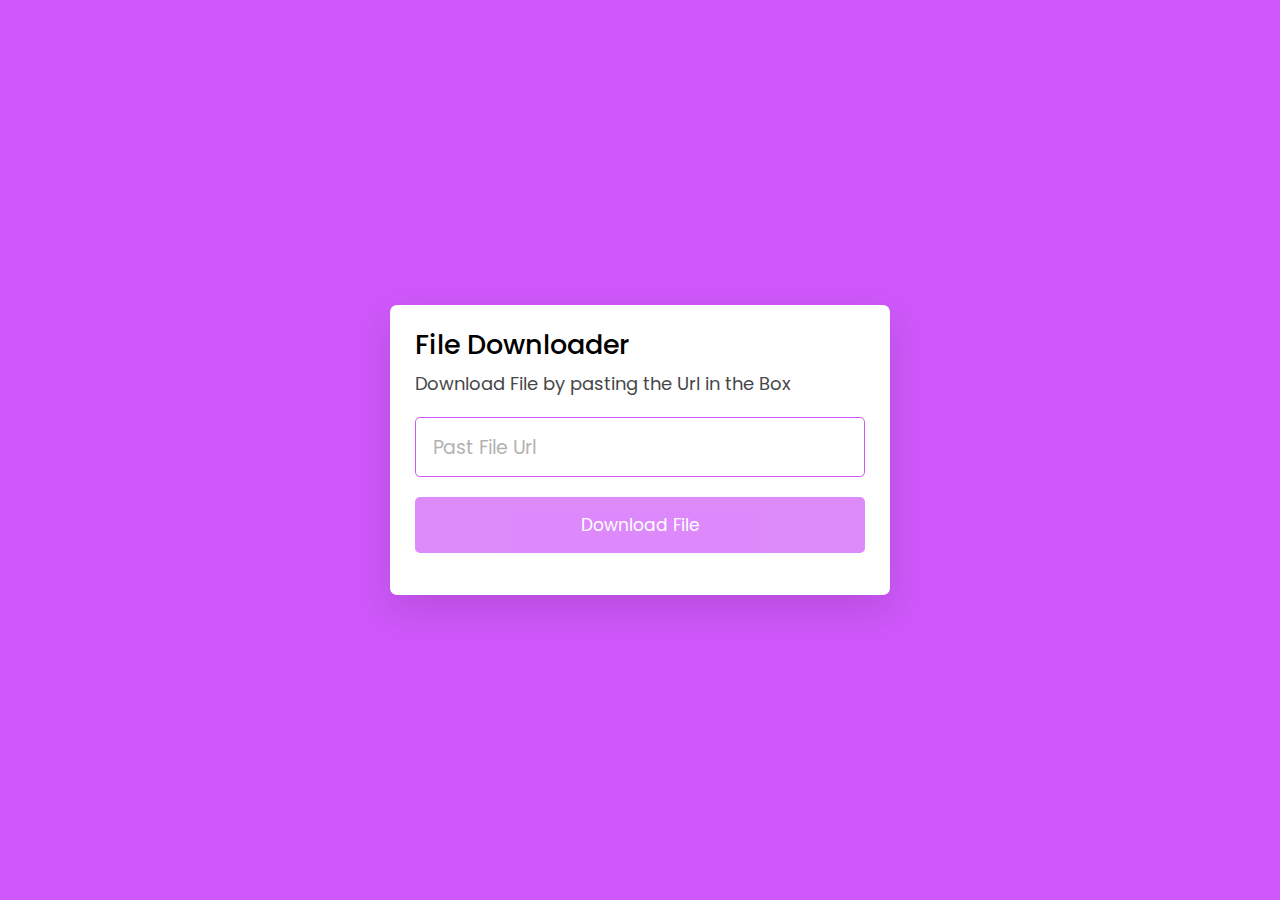
<file: index.html>
<!DOCTYPE html>

    <head>
        <meta charset="utf-8">
        <meta http-equiv="X-UA-Compatible" content="IE=edge">
        <title></title>
        <meta name="description" content="">
        <meta name="viewport" content="width=device-width, initial-scale=1">
        <link rel="stylesheet" href="style1.css">
    </head>
    <body>
       <div class="wrapper">
        <header>
            <h1>File Downloader</h1>
            <p>Download File by pasting the Url in the Box</p>
        </header>

        <form action="#">
            <input type="url" placeholder="Past File Url" required>
            <button>Download File</button>
        </form>
       </div>
        <script src="main.js" async defer></script>
    </body>
</html>
</file>
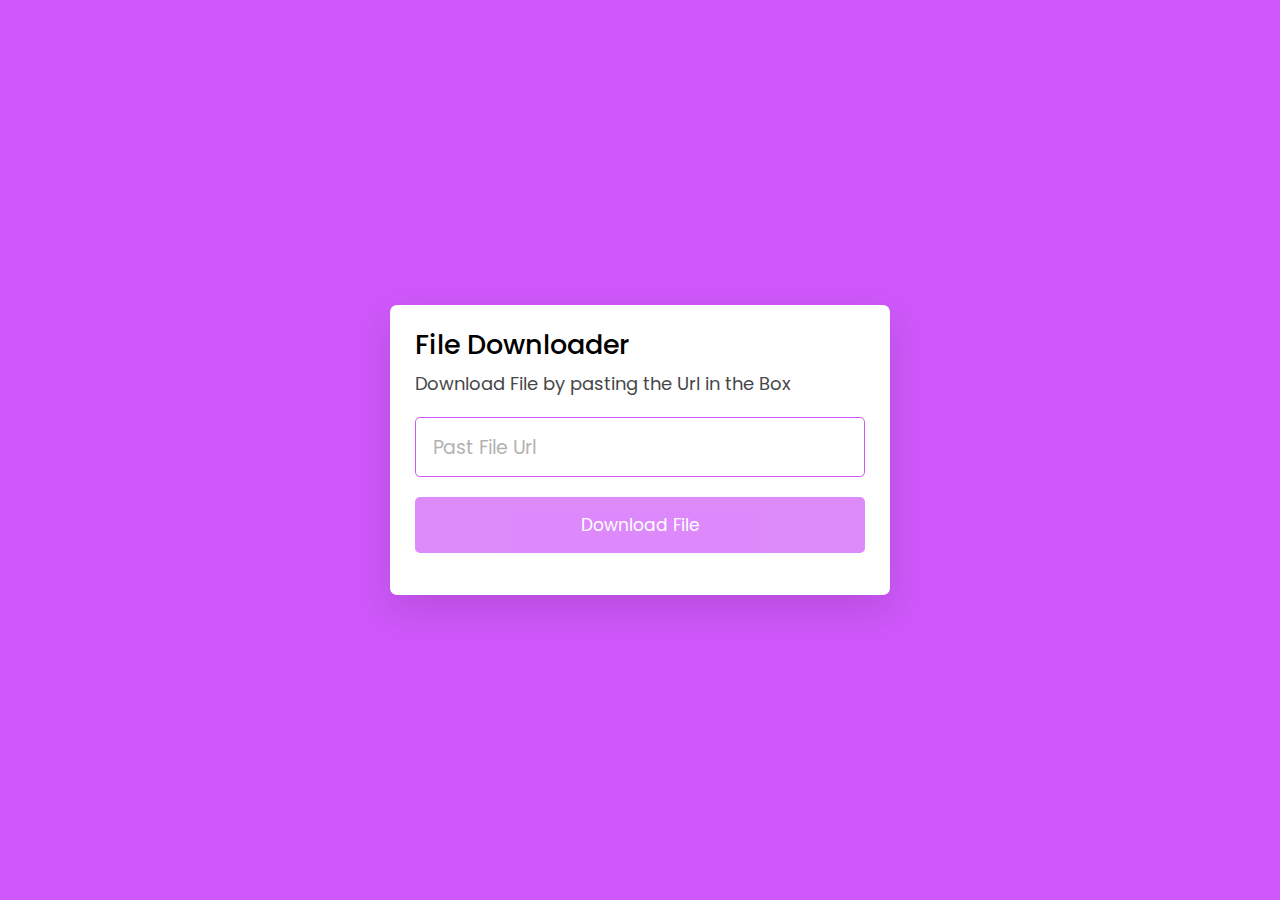
<file: home.html>
<!DOCTYPE html>

    <head>
        <meta charset="utf-8">
        <meta http-equiv="X-UA-Compatible" content="IE=edge">
        <title></title>
        <meta name="description" content="">
        <meta name="viewport" content="width=device-width, initial-scale=1">
        <link rel="stylesheet" href="style1.css">
    </head>
    <body>
       <div class="wrapper">
        <header>
            <h1>File Downloader</h1>
            <p>Download File by pasting the Url in the Box</p>
        </header>

        <form action="#">
            <input type="url" placeholder="Past File Url" required>
            <button>Download File</button>
        </form>
       </div>
        <script src="main.js" async defer></script>
    </body>
</html>
</file>
<file: style1.css>
/* Import Google Font - Poppins */
@import url('https://fonts.googleapis.com/css2?family=Poppins:wght@400;500;600;700&display=swap');
*{
  margin: 0;
  padding: 0;
  box-sizing: border-box;
  font-family: 'Poppins', sans-serif;
}
body{
  display: flex;
  padding: 0 10px;
  align-items: center;
  justify-content: center;
  min-height: 100vh;
  background: #cf58fa;
}
.wrapper{
  max-width: 500px;
  background: #fff;
  border-radius: 7px;
  padding: 20px 25px 15px;
  box-shadow: 0 15px 40px rgba(0,0,0,0.12);
}
header h1{
  font-size: 27px;
  font-weight: 500;
}
header p{
  margin-top: 5px;
  font-size: 18px;
  color: #474747;
}
form{
  margin: 20px 0 27px;
}
form input{
  width: 100%;
  height: 60px;
  outline: none;
  padding: 0 17px;
  font-size: 19px;
  border-radius: 5px;
  border: 1px solid  #cf58fa;
  transition: 0.1s ease;
}
form input::placeholder{
  color: #b3b2b2;
}
form input:focus{
  box-shadow: 0 3px 6px rgba(0,0,0,0.13);
}
form button{
  width: 100%;
  border: none;
  opacity: 0.7;
  outline: none;
  color: #fff;
  cursor: pointer;
  font-size: 17px;
  margin-top: 20px;
  padding: 15px 0;
  border-radius: 5px;
  pointer-events: none;
  background:  #cf58fa;
  transition: opacity 0.15s ease;
}
form input:valid ~ button{
  opacity: 1;
  pointer-events: auto;
}
</file>
